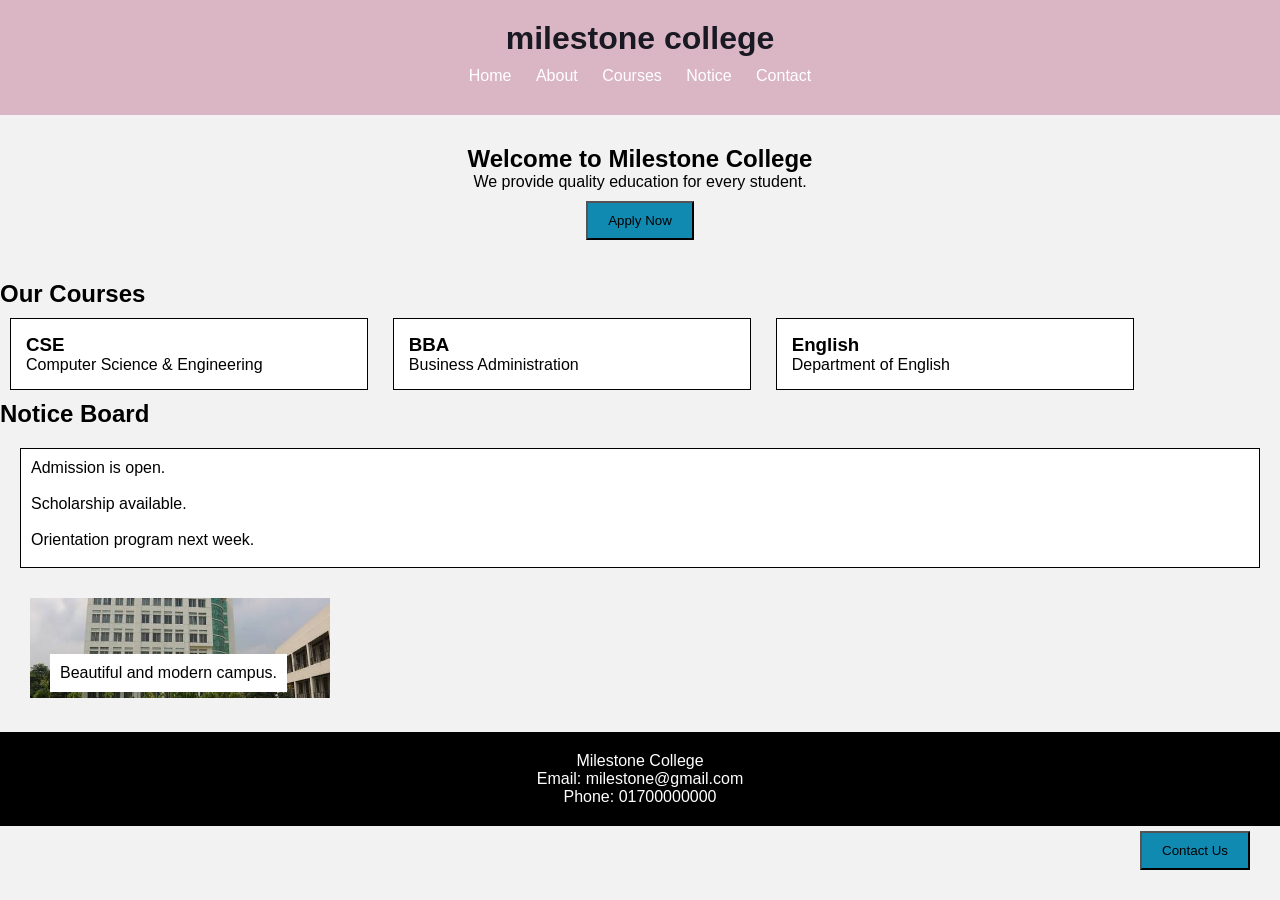
<file: index.html>
<!DOCTYPE html>
<html>
<head>
    <title>ABC College</title>
    <link rel="stylesheet" href="style.css">
</head>
<body>

<header>
    <h1 id="college">milestone college</h1>
    <nav>
        <a href="#">Home</a>
        <a href="#">About</a>
        <a href="#">Courses</a>
        <a href="#">Notice</a>
        <a href="#">Contact</a>
    </nav>
</header>

<section class="welcome">
    <h2>Welcome to Milestone College</h2>
    <p>We provide quality education for every student.</p>
    <button>Apply Now</button>
</section>

<section>
    <h2>Our Courses</h2>

    <div class="course">
        <span class="badge">New</span>
        <h3>CSE</h3>
        <p>Computer Science & Engineering</p>
    </div>

    <div class="course">
        <h3>BBA</h3>
        <p>Business Administration</p>
    </div>

    <div class="course">
        <h3>English</h3>
        <p>Department of English</p>
    </div>
</section>

<section>
    <h2>Notice Board</h2>
    <div id="notice">
        Admission is open.<br><br>
        Scholarship available.<br><br>
        Orientation program next week.<br><br>
        Library will remain open till 8 PM.<br><br>
        Sports competition starts soon.
    </div>
</section>

<section class="campus">
    <img src="images (2).jpeg"
         alt="College Campus" class="image">

    <div class="info">
        Beautiful and modern campus.
    </div>
</section>

<button class="contact">Contact Us</button>

<footer>
    <p>Milestone College</p>
    <p>Email: milestone@gmail.com</p>
    <p>Phone: 01700000000</p>
</footer>

</body>
</html>
</file>
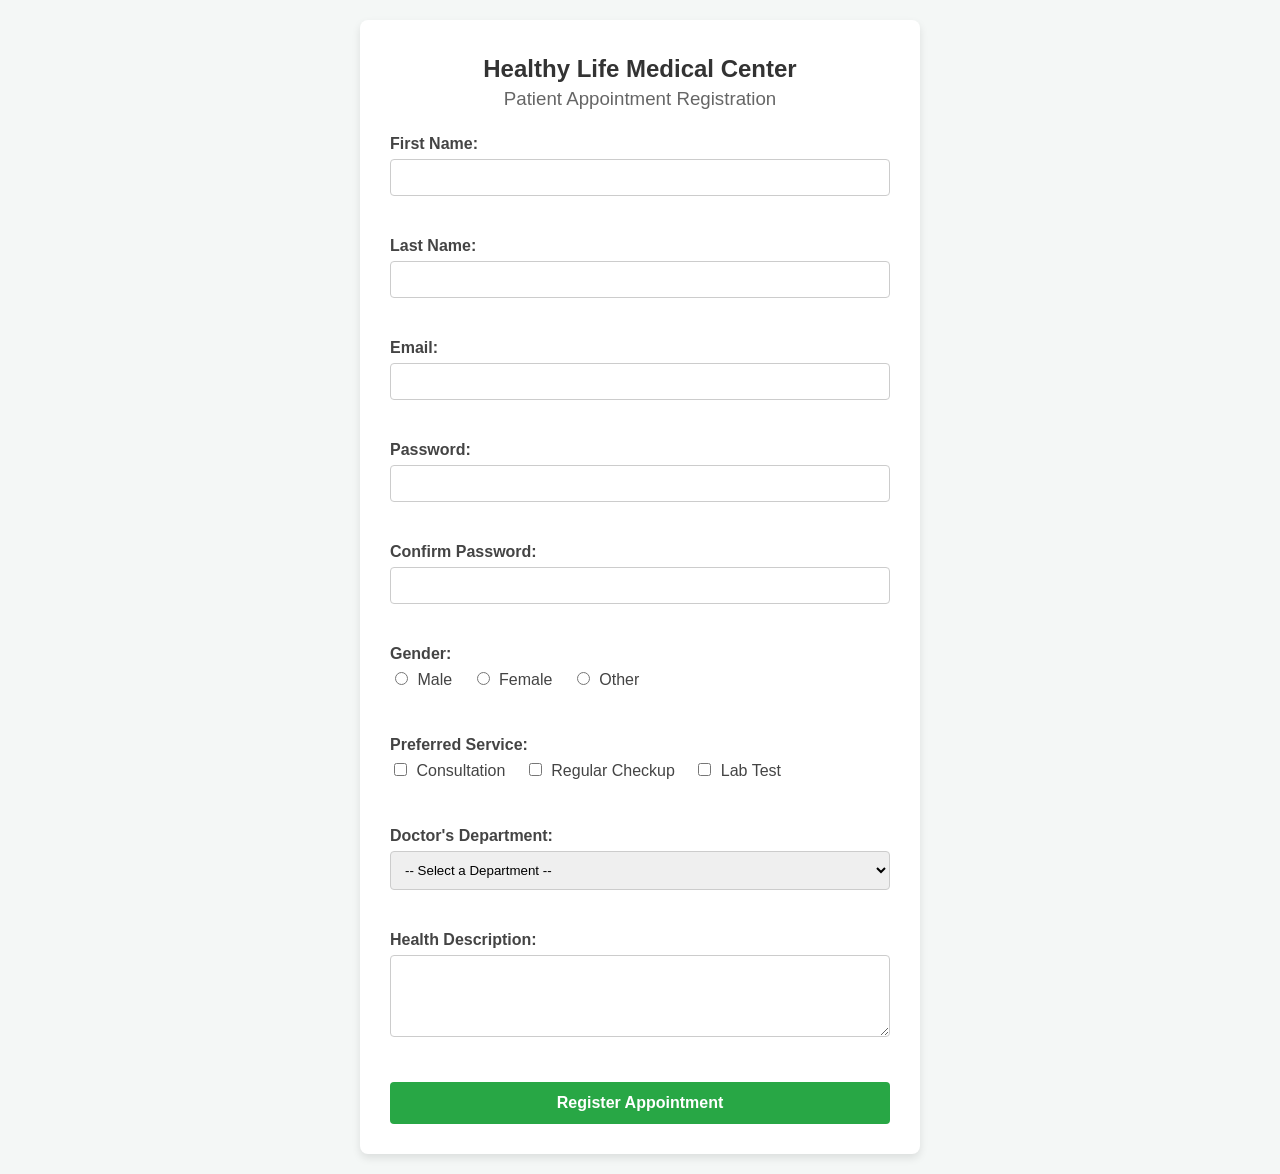
<file: Lab_final_MID/index.html>
<!DOCTYPE html>
<html lang="en">
<head>
    <meta charset="UTF-8">
    <meta name="viewport" content="width=device-width, initial-scale=1.0">
    <title>Patient Appointment Registration</title>
    <link rel="stylesheet" href="style.css">
</head>
<body>
    <div class="form-container">
        <h2>Healthy Life Medical Center</h2>
        <h3>Patient Appointment Registration</h3>
        
        <div id="success-message" class="success-box hidden">
            Appointment Registration Completed Successfully!
        </div>

        <form id="registrationForm" novalidate>
            <!-- First Name -->
            <div class="form-group">
                <label for="firstName">First Name:</label>
                <input type="text" id="firstName" name="firstName">
                <span class="error-message" id="firstNameError"></span>
            </div>

            <!-- Last Name -->
            <div class="form-group">
                <label for="lastName">Last Name:</label>
                <input type="text" id="lastName" name="lastName">
                <span class="error-message" id="lastNameError"></span>
            </div>

            <!-- Email -->
            <div class="form-group">
                <label for="email">Email:</label>
                <input type="email" id="email" name="email">
                <span class="error-message" id="emailError"></span>
            </div>

            <!-- Password -->
            <div class="form-group">
                <label for="password">Password:</label>
                <input type="password" id="password" name="password">
                <span class="error-message" id="passwordError"></span>
            </div>

            <!-- Confirm Password (To validate "Matches") -->
            <div class="form-group">
                <label for="confirmPassword">Confirm Password:</label>
                <input type="password" id="confirmPassword" name="confirmPassword">
                <span class="error-message" id="confirmPasswordError"></span>
            </div>

            <!-- Gender -->
            <div class="form-group">
                <label>Gender:</label>
                <div class="radio-group">
                    <label><input type="radio" name="gender" value="Male"> Male</label>
                    <label><input type="radio" name="gender" value="Female"> Female</label>
                    <label><input type="radio" name="gender" value="Other"> Other</label>
                </div>
                <span class="error-message" id="genderError"></span>
            </div>

            <!-- Preferred Service -->
            <div class="form-group">
                <label>Preferred Service:</label>
                <div class="checkbox-group">
                    <label><input type="checkbox" name="services" value="Consultation"> Consultation</label>
                    <label><input type="checkbox" name="services" value="Checkup"> Regular Checkup</label>
                    <label><input type="checkbox" name="services" value="LabTest"> Lab Test</label>
                </div>
                <span class="error-message" id="servicesError"></span>
            </div>

            <!-- Doctor's Department -->
            <div class="form-group">
                <label for="department">Doctor's Department:</label>
                <select id="department" name="department">
                    <option value="">-- Select a Department --</option>
                    <option value="General Medicine">General Medicine</option>
                    <option value="Cardiology">Cardiology</option>
                    <option value="Pediatrics">Pediatrics</option>
                    <option value="Neurology">Neurology</option>
                </select>
                <span class="error-message" id="departmentError"></span>
            </div>

            <!-- Health Description -->
            <div class="form-group">
                <label for="description">Health Description:</label>
                <textarea id="description" name="description" rows="4"></textarea>
                <span class="error-message" id="descriptionError"></span>
            </div>

            <button type="submit" id="submitBtn">Register Appointment</button>
        </form>
    </div>

    <script src="script.js"></script>
</body>
</html>
</file>
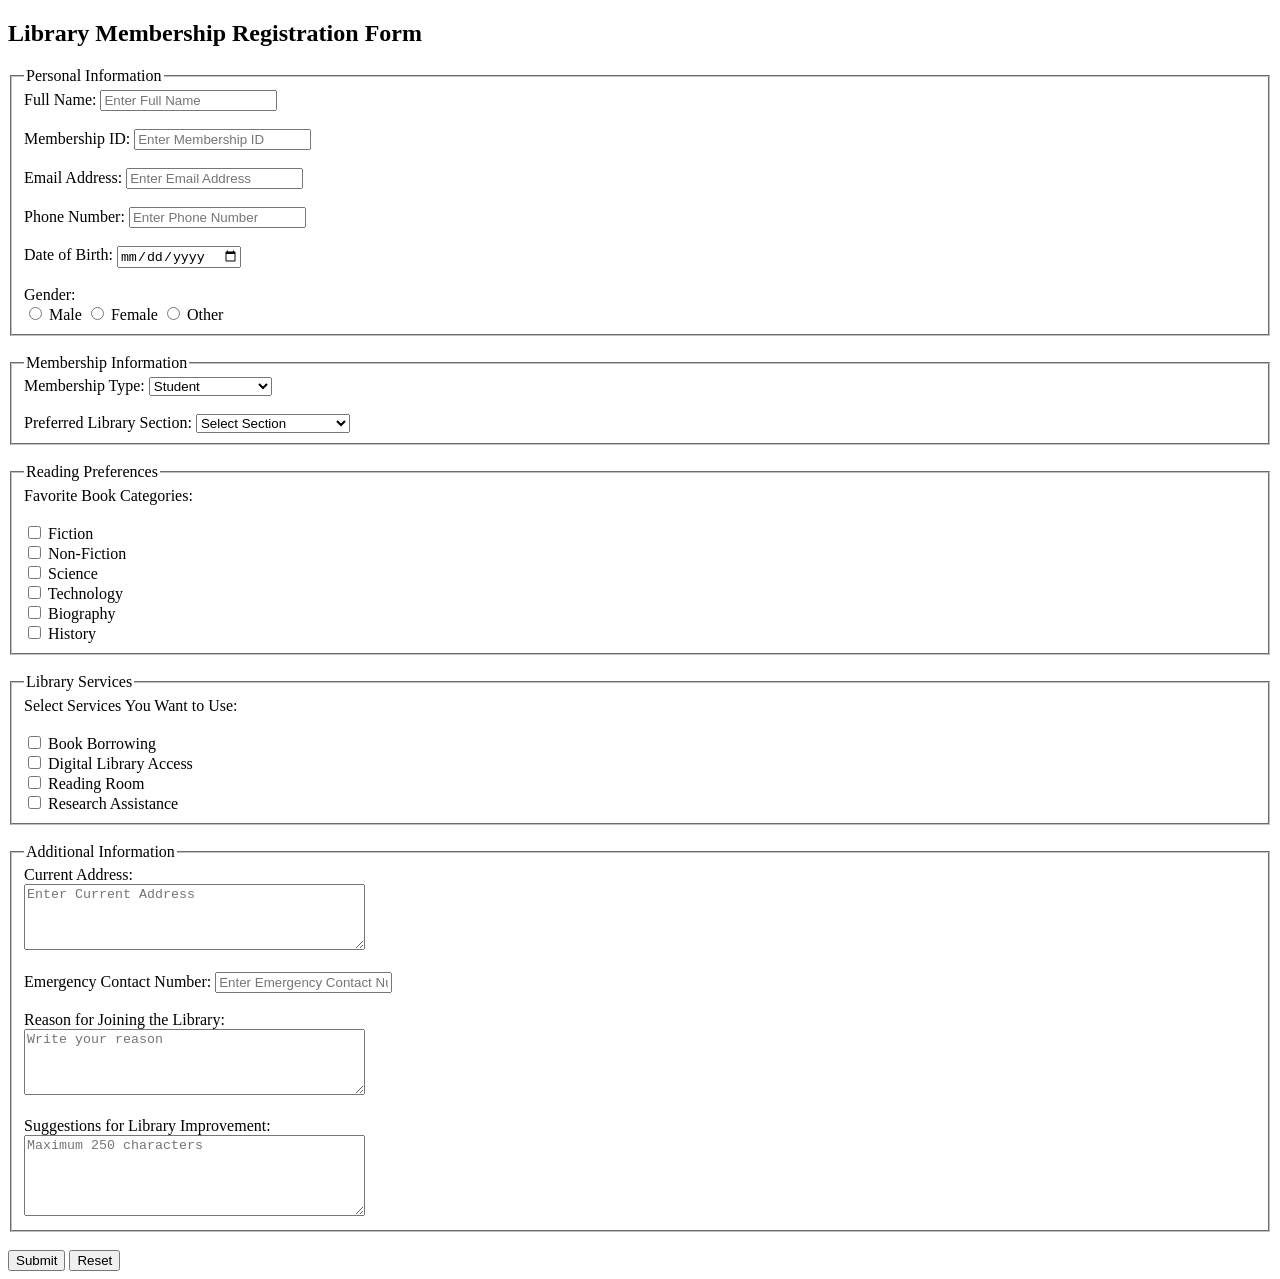
<file: LABTASK/index.html>
<!DOCTYPE html>
<html lang="en">

<head>
    <meta charset="UTF-8">
    <meta name="viewport" content="width=device-width, initial-scale=1.0">
    <title>Library Membership Registration Form</title>
</head>

<body>

    <h2>Library Membership Registration Form</h2>

    <form action="#" method="post">

        <fieldset>

            <legend>Personal Information</legend>

            <label for="fullname">Full Name:</label>
            <input type="text" name="fullname" id="fullname" placeholder="Enter Full Name" required>
            <br><br>

            <label for="memberid">Membership ID:</label>
            <input type="text" name="memberid" id="memberid" placeholder="Enter Membership ID"required>
            <br><br>

            <label for="email">Email Address:</label>
            <input type="email" name="email" id="email" placeholder="Enter Email Address"required>
            <br><br>

            <label for="phone">Phone Number:</label>
            <input type="tel" name="phone" id="phone" placeholder="Enter Phone Number"required>
            <br><br>

            <label for="dob">Date of Birth:</label>
            <input type="date" name="dob" id="dob" required>
            <br><br>

            Gender:
            <br>

            <input type="radio" name="gender" id="male" value="Male">
            <label for="male">Male</label>

            <input type="radio" name="gender" id="female" value="Female">
            <label for="female">Female</label>

            <input type="radio" name="gender" id="other" value="Other">
            <label for="other">Other</label>

        </fieldset>

        <br>

        <fieldset>

            <legend>Membership Information</legend>

            <label for="membership">Membership Type:</label>

            <select name="membership" id="membership">

                <option value="Student" selected>Student</option>
                <option value="Faculty">Faculty</option>
                <option value="Researcher">Researcher</option>
                <option value="General Member">General Member</option>

            </select>

            <br><br>

            <label for="section">Preferred Library Section:</label>

            <select name="section" id="section">

                <option value="">Select Section</option>
                <option value="Science & Technology">Science & Technology</option>
                <option value="Literature">Literature</option>
                <option value="Business Studies">Business Studies</option>
                <option value="History">History</option>
                <option value="Arts & Culture">Arts & Culture</option>

            </select>

        </fieldset>

        <br>

        <fieldset>

            <legend>Reading Preferences</legend>

            Favorite Book Categories:
            <br><br>

            <input type="checkbox" name="category" id="fiction" value="Fiction">
            <label for="fiction">Fiction</label>
            <br>

            <input type="checkbox" name="category" id="nonfiction" value="Non-Fiction">
            <label for="nonfiction">Non-Fiction</label>
            <br>

            <input type="checkbox" name="category" id="science" value="Science">
            <label for="science">Science</label>
            <br>

            <input type="checkbox" name="category" id="technology" value="Technology">
            <label for="technology">Technology</label>
            <br>

            <input type="checkbox" name="category" id="biography" value="Biography">
            <label for="biography">Biography</label>
            <br>

            <input type="checkbox" name="category" id="history" value="History">
            <label for="history">History</label>

        </fieldset>
        <br>

        <fieldset>

            <legend>Library Services</legend>

            Select Services You Want to Use:
            <br><br>

            <input type="checkbox" name="service" id="borrow" value="Book Borrowing">
            <label for="borrow">Book Borrowing</label>
            <br>

            <input type="checkbox" name="service" id="digital" value="Digital Library Access">
            <label for="digital">Digital Library Access</label>
            <br>

            <input type="checkbox" name="service" id="reading" value="Reading Room">
            <label for="reading">Reading Room</label>
            <br>

            <input type="checkbox" name="service" id="research" value="Research Assistance">
            <label for="research">Research Assistance</label>

        </fieldset>

        <br>

        <fieldset>

            <legend>Additional Information</legend>

            <label for="address">Current Address:</label>
            <br>
            <textarea name="address" id="address" rows="4" cols="40" placeholder="Enter Current Address" required></textarea>
            <br><br>

            <label for="emergency">Emergency Contact Number:</label>
            <input type="tel" name="emergency" id="emergency" placeholder="Enter Emergency Contact Number" required>
             <br><br>

            <label for="reason">Reason for Joining the Library:</label>
            <br>
            <textarea name="reason" id="reason" rows="4" cols="40" placeholder="Write your reason" required></textarea>
             <br><br>

            <label for="suggestion">Suggestions for Library Improvement:</label>
            <br>
            <textarea name="suggestion" id="suggestion" rows="5" cols="40" maxlength="250" placeholder="Maximum 250 characters"></textarea>

        </fieldset>

        <br>
        <button type="submit">Submit</button>
        <button type="reset">Reset</button>
        </form>

</body>

</html>
</file>
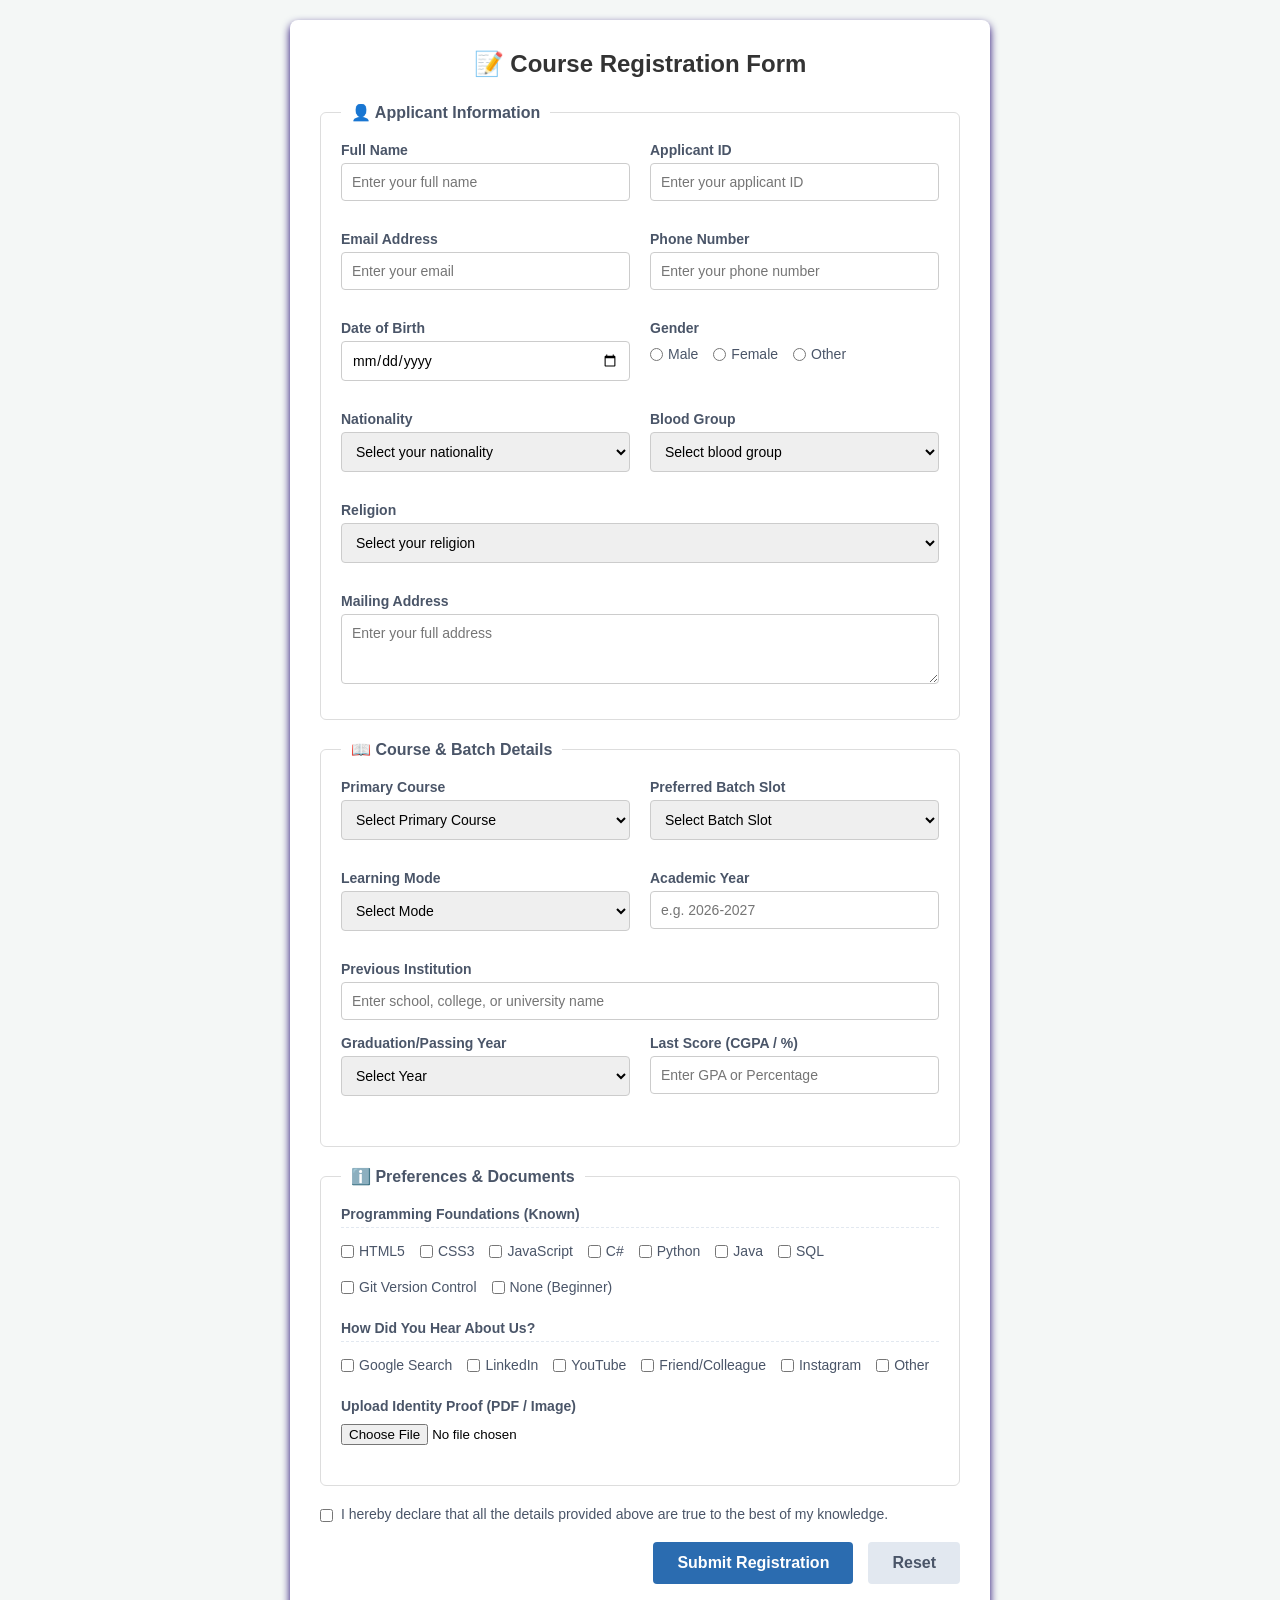
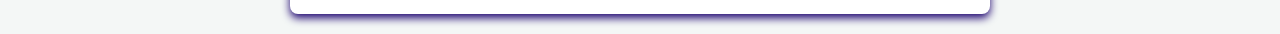
<file: course registration form/index (2).html>
<!DOCTYPE html>
<html lang="en">
<head>
    <meta charset="UTF-8">
    <meta name="viewport" content="width=device-width, initial-scale=1.0">
    <title>Course Registration Form</title>
    <link rel="stylesheet" href="style.css">
</head>
<body>
    <div class="form-container">
        <h2>📝 Course Registration Form</h2>
        
        <form action="#" method="POST">
            <!-- Applicant Information Section -->
            <fieldset>
                <legend>👤 Applicant Information</legend>
                
                <div class="form-row">
                    <div class="form-group">
                        <label for="fullname">Full Name</label>
                        <input type="text" id="fullname" name="fullname" placeholder="Enter your full name" required>
                    </div>
                    <div class="form-group">
                        <label for="applicantid">Applicant ID</label>
                        <input type="text" id="applicantid" name="applicantid" placeholder="Enter your applicant ID" required>
                    </div>
                </div>

                <div class="form-row">
                    <div class="form-group">
                        <label for="email">Email Address</label>
                        <input type="email" id="email" name="email" placeholder="Enter your email" required>
                    </div>
                    <div class="form-group">
                        <label for="phone">Phone Number</label>
                        <input type="tel" id="phone" name="phone" placeholder="Enter your phone number" required>
                    </div>
                </div>

                <div class="form-row">
                    <div class="form-group">
                        <label for="dob">Date of Birth</label>
                        <input type="date" id="dob" name="dob" required>
                    </div>
                    <div class="form-group">
                        <label>Gender</label>
                        <div class="radio-group">
                            <label><input type="radio" name="gender" value="male" required> Male</label>
                            <label><input type="radio" name="gender" value="female"> Female</label>
                            <label><input type="radio" name="gender" value="other"> Other</label>
                        </div>
                    </div>
                </div>

                <div class="form-row">
                    <div class="form-group">
                        <label for="nationality">Nationality</label>
                        <select id="nationality" name="nationality" required>
                            <option value="" disabled selected>Select your nationality</option>
                            <option value="indian">Indian</option>
                            <option value="american">American</option>
                            <option value="british">British</option>
                            <option value="other">Other</option>
                        </select>
                    </div>
                    <div class="form-group">
                        <label for="bloodgroup">Blood Group</label>
                        <select id="bloodgroup" name="bloodgroup" required>
                            <option value="" disabled selected>Select blood group</option>
                            <option value="apos">A+</option>
                            <option value="aneg">A-</option>
                            <option value="bpos">B+</option>
                            <option value="bneg">B-</option>
                            <option value="abpos">AB+</option>
                            <option value="abneg">AB-</option>
                            <option value="opos">O+</option>
                            <option value="oneg">O-</option>
                        </select>
                    </div>
                </div>

                <div class="form-row">
                    <div class="form-group">
                        <label for="religion">Religion</label>
                        <select id="religion" name="religion" required>
                            <option value="" disabled selected>Select your religion</option>
                            <option value="islam">Islam</option>
                            <option value="hinduism">Hinduism</option>
                            <option value="christianity">Christianity</option>
                            <option value="buddhism">Buddhism</option>
                            <option value="sikhism">Sikhism</option>
                            <option value="judaism">Judaism</option>
                            <option value="atheism">Atheism</option>
                            <option value="other">Other</option>
                        </select>
                    </div>
                </div>

                <div class="form-group">
                    <label for="address">Mailing Address</label>
                    <textarea id="address" name="address" rows="3" placeholder="Enter your full address" required></textarea>
                </div>
            </fieldset>

            <!-- Course Selection Section -->
            <fieldset>
                <legend>📖 Course & Batch Details</legend>
                
                <div class="form-row">
                    <div class="form-group">
                        <label for="primarycourse">Primary Course</label>
                        <select id="primarycourse" name="primarycourse" required>
                            <option value="" disabled selected>Select Primary Course</option>
                            <option value="fullstack">Full Stack Web Development</option>
                            <option value="datascience">Data Science & Analytics</option>
                            <option value="cybersecurity">Cybersecurity Essentials</option>
                            <option value="uiux">UI/UX Design Masterclass</option>
                            <option value="cloud">Cloud Computing (AWS/Azure)</option>
                        </select>
                    </div>
                    <div class="form-group">
                        <label for="batchslot">Preferred Batch Slot</label>
                        <select id="batchslot" name="batchslot" required>
                            <option value="" disabled selected>Select Batch Slot</option>
                            <option value="morning">Morning (09:00 AM - 12:00 PM)</option>
                            <option value="afternoon">Afternoon (02:00 PM - 05:00 PM)</option>
                            <option value="evening">Evening (06:00 PM - 09:00 PM)</option>
                            <option value="weekend">Weekend Special (Sat-Sun)</option>
                        </select>
                    </div>
                </div>

                <div class="form-row">
                    <div class="form-group">
                        <label for="learningmode">Learning Mode</label>
                        <select id="learningmode" name="learningmode" required>
                            <option value="" disabled selected>Select Mode</option>
                            <option value="online">Online Live Classes</option>
                            <option value="offline">In-Person Campus Classes</option>
                            <option value="hybrid">Hybrid Learning</option>
                        </select>
                    </div>
                    <div class="form-group">
                        <label for="academicyear">Academic Year</label>
                        <input type="text" id="academicyear" name="academicyear" placeholder="e.g. 2026-2027" required>
                    </div>
                </div>

                <div class="form-group">
                    <label for="institution">Previous Institution</label>
                    <input type="text" id="institution" name="institution" placeholder="Enter school, college, or university name" required>
                </div>

                <div class="form-row">
                    <div class="form-group">
                        <label for="graduationyear">Graduation/Passing Year</label>
                        <select id="graduationyear" name="graduationyear" required>
                            <option value="" disabled selected>Select Year</option>
                            <option value="2023">2023</option>
                            <option value="2024">2024</option>
                            <option value="2025">2025</option>
                            <option value="2026">2026</option>
                            <option value="2027">2027</option>
                        </select>
                    </div>
                    <div class="form-group">
                        <label for="percentage">Last Score (CGPA / %)</label>
                        <input type="number" id="percentage" name="percentage" placeholder="Enter GPA or Percentage" min="0" max="100" step="0.01" required>
                    </div>
                </div>
            </fieldset>

            <!-- Preferences & Verification Section -->
            <fieldset>
                <legend>ℹ️ Preferences & Documents</legend>
                
                <div class="checkbox-section">
                    <label>Programming Foundations (Known)</label>
                    <div class="checkbox-group">
                        <label><input type="checkbox" name="foundations" value="html"> HTML5</label>
                        <label><input type="checkbox" name="foundations" value="css"> CSS3</label>
                        <label><input type="checkbox" name="foundations" value="javascript"> JavaScript</label>
                        <label><input type="checkbox" name="foundations" value="csharp"> C#</label>
                        <label><input type="checkbox" name="foundations" value="python"> Python</label>
                        <label><input type="checkbox" name="foundations" value="java"> Java</label>
                        <label><input type="checkbox" name="foundations" value="sql"> SQL</label>
                        <label><input type="checkbox" name="foundations" value="git"> Git Version Control</label>
                        <label><input type="checkbox" name="foundations" value="none"> None (Beginner)</label>
                    </div>
                </div>

                <div class="checkbox-section">
                    <label>How Did You Hear About Us?</label>
                    <div class="checkbox-group">
                        <label><input type="checkbox" name="referral" value="google"> Google Search</label>
                        <label><input type="checkbox" name="referral" value="linkedin"> LinkedIn</label>
                        <label><input type="checkbox" name="referral" value="youtube"> YouTube</label>
                        <label><input type="checkbox" name="referral" value="friend"> Friend/Colleague</label>
                        <label><input type="checkbox" name="referral" value="instagram"> Instagram</label>
                        <label><input type="checkbox" name="referral" value="other"> Other</label>
                    </div>
                </div>

                <div class="form-group">
                    <label for="idproof">Upload Identity Proof (PDF / Image)</label>
                    <input type="file" id="idproof" name="idproof" accept="image/*,.pdf" required>
                </div>
            </fieldset>

            <!-- Declaration -->
            <div class="declaration">
                <label><input type="checkbox" name="declaration" required> I hereby declare that all the details provided above are true to the best of my knowledge.</label>
            </div>

            <!-- Buttons -->
            <div class="button-group">
                <button type="submit" class="submit-btn">Submit Registration</button>
                <button type="reset" class="reset-btn">Reset</button>
            </div>
        </form>
    </div>
</body>
</html>
</file>
<file: style.css>
*{
    margin:0;
    padding:0;
    box-sizing:border-box;
}


body{
    font-family:Arial;
    background:#f2f2f2;
}


#college{
    color:#191923;
}

header{
    background:#DAB6C4;
    color:white;
    padding:20px;
    text-align:center;
}


nav a, button{
    margin:10px;
}
nav a{
    color:white;
    text-decoration:none;
    display:inline-block;
}

.welcome{
    text-align:center;
    padding:30px;
}

button{
    padding:10px 20px;

    background-color: #118AB2;
}


.course{
    display:inline-block;
    width:28%;
    margin:10px;
    padding:15px;
    border:1px solid black;
    background:white;
    position:relative;
}


.badge{
    position:absolute;
    top:5px;
    right:5px;
    * Badge */background:#89909F;
    color:white;
    padding:3px 8px;
}

#notice{
    height:120px;
    overflow:auto;
    border:1px solid black;
    margin:20px;
    padding:10px;
    background:white;
}

.campus{
    position:relative;
    margin:30px;
}

.image{
    width:100%;
    max-width:300px;
    height:100px;
    object-fit:cover;
}


.info{
    position:absolute;
    bottom:10px;
    left:20px;
    background:white;
    padding:10px;
    z-index:2;
}

.contact{
    position:fixed;
    right:20px;
    bottom:20px;
}

footer{
    background:black;
    color:white;
    text-align:center;
    padding:20px;
    margin-top:20px;
}
</file>
<file: Lab_final_MID/style.css>
body {
    font-family: Arial, sans-serif;
    background-color: #f4f7f6;
    margin: 0;
    padding: 20px;
    display: flex;
    justify-content: center;
}

.form-container {
    background: #ffffff;
    padding: 30px;
    border-radius: 8px;
    box-shadow: 0 4px 8px rgba(0,0,0,0.1);
    width: 100%;
    max-width: 500px;
}

h2, h3 {
    text-align: center;
    margin: 5px 0;
    color: #333;
}

h3 {
    margin-bottom: 25px;
    font-weight: normal;
    color: #666;
}

.form-group {
    margin-bottom: 18px;
}

label {
    display: block;
    margin-bottom: 6px;
    font-weight: bold;
    color: #444;
}

input[type="text"],
input[type="email"],
input[type="password"],
select,
textarea {
    width: 100%;
    padding: 10px;
    border: 1px solid #ccc;
    border-radius: 4px;
    box-sizing: border-box;
}

.radio-group label,
.checkbox-group label {
    display: inline-block;
    margin-right: 15px;
    font-weight: normal;
}

input[type="radio"],
input[type="checkbox"] {
    margin-right: 5px;
}

.error-message {
    color: #d9534f;
    font-size: 0.85rem;
    display: block;
    margin-top: 5px;
    min-height: 18px;
}

button {
    width: 100%;
    padding: 12px;
    background-color: #28a745;
    color: white;
    border: none;
    border-radius: 4px;
    font-size: 1rem;
    cursor: pointer;
    font-weight: bold;
}

button:disabled {
    background-color: #cccccc;
    cursor: not-allowed;
}

.success-box {
    background-color: #d4edda;
    color: #155724;
    padding: 15px;
    border: 1px solid #c3e6cb;
    border-radius: 4px;
    margin-bottom: 20px;
    text-align: center;
    font-weight: bold;
}

.hidden {
    display: none;
}
</file>
<file: course registration form/style.css>
* {
    margin: 0;
    padding: 0;
    box-sizing: border-box;
    font-family: Arial, sans-serif;
}

body {
    background-color: #f4f7f6;
    padding: 20px;
    display: flex;
    justify-content: center;
    align-items: center;
}

.form-container {
    background-color: #ffffff;
    max-width: 700px;
    width: 100%;
    padding: 30px;
    border-radius: 8px;
    box-shadow: 0 4px 8px rgb(27, 2, 110);
}

h2 {
    text-align: center;
    color: #333333;
    margin-bottom: 25px;
}

fieldset {
    border: 1px solid #dddddd;
    border-radius: 6px;
    padding: 20px;
    margin-bottom: 20px;
}

legend {
    font-weight: bold;
    color: #4a5568;
    padding: 0 10px;
}

.form-row {
    display: flex;
    gap: 20px;
    margin-bottom: 15px;
}

.form-group {
    flex: 1;
    display: flex;
    flex-direction: column;
    margin-bottom: 15px;
}

fieldset > .form-group {
    width: 100%;
}

label {
    font-size: 14px;
    font-weight: 600;
    color: #4a5568;
    margin-bottom: 5px;
}

input[type="text"],
input[type="email"],
input[type="tel"],
input[type="date"],
input[type="number"],
select,
textarea {
    width: 100%;
    padding: 10px;
    border: 1px solid #cccccc;
    border-radius: 4px;
    font-size: 14px;
    outline: none;
}

input:focus,
select:focus,
textarea:focus {
    border-color: #4a90e2;
}

.radio-group,
.checkbox-group {
    display: flex;
    flex-wrap: wrap;
    gap: 15px;
    padding-top: 5px;
}

.radio-group label,
.checkbox-group label {
    font-weight: normal;
    display: flex;
    align-items: center;
    gap: 5px;
    cursor: pointer;
}

.checkbox-section {
    margin-bottom: 20px;
}

.checkbox-section > label {
    display: block;
    border-bottom: 1px dashed #e2e8f0;
    padding-bottom: 5px;
    margin-bottom: 10px;
}

input[type="file"] {
    padding: 5px 0;
}

.declaration {
    margin: 20px 0;
}

.declaration label {
    font-weight: normal;
    display: flex;
    align-items: flex-start;
    gap: 8px;
    cursor: pointer;
}

.declaration input {
    margin-top: 3px;
}

.button-group {
    display: flex;
    gap: 15px;
    justify-content: flex-end;
}

button {
    padding: 12px 24px;
    font-size: 16px;
    font-weight: bold;
    border: none;
    border-radius: 4px;
    cursor: pointer;
    transition: background-color 0.2s;
}

.submit-btn {
    background-color: #2b6cb0;
    color: white;
}

.submit-btn:hover {
    background-color: #1a365d;
}

.reset-btn {
    background-color: #e2e8f0;
    color: #4a5568;
}

.reset-btn:hover {
    background-color: #cbd5e0;
}

@media (max-width: 600px) {
    .form-row {
        flex-direction: column;
        gap: 0;
    }
    
    .button-group {
        flex-direction: column;
    }
    
    button {
        width: 100%;
    }
}
</file>
